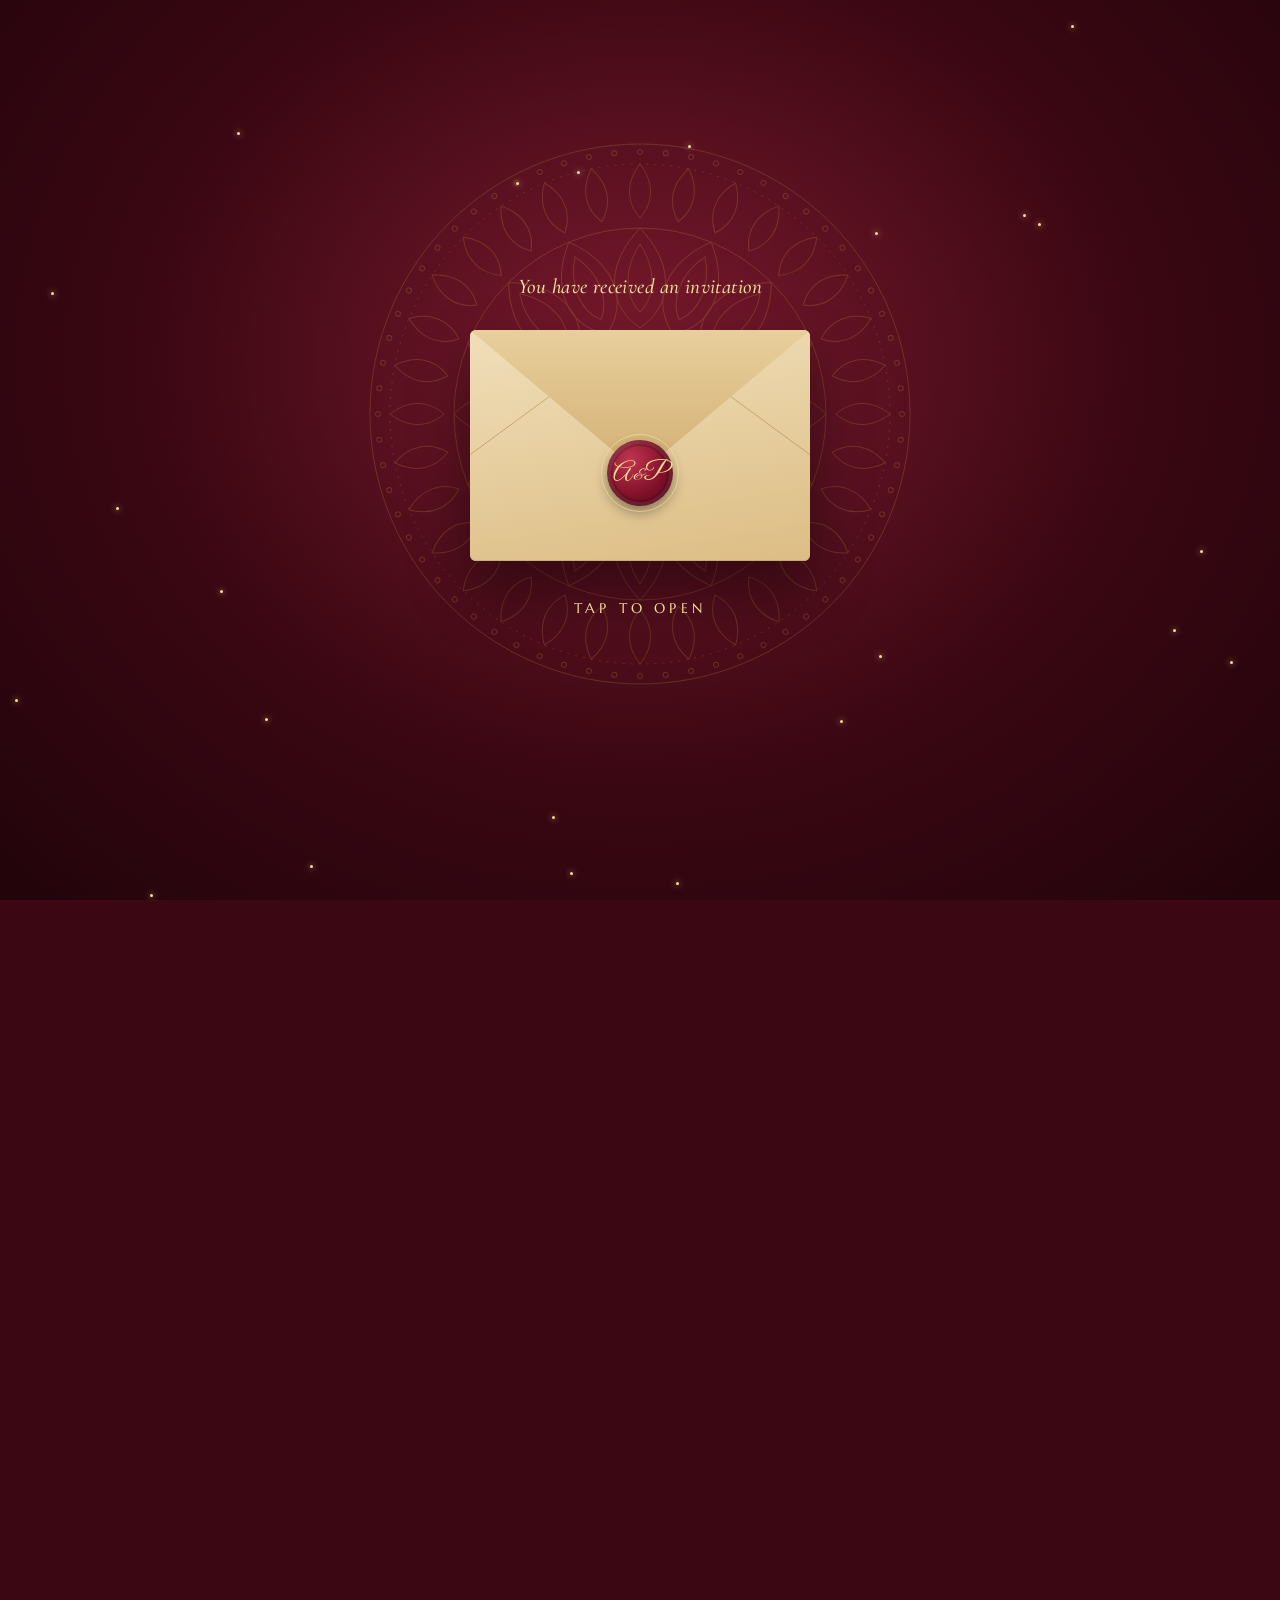
<file: index.html>
<!doctype html>
<html lang="en">
<head>
  <meta charset="utf-8">
  <meta name="viewport" content="width=device-width, initial-scale=1, viewport-fit=cover">
  <meta name="theme-color" content="#4a0b19">
  <title>Anjali &amp; Priyanshu · Wedding Invitation</title>
  <meta name="description" content="Wedding of Anjali (Nandani) &amp; Priyanshu (Bobby) · 21 November 2026 · Raj Palace, Dehradun">
  <meta property="og:title" content="Anjali &amp; Priyanshu · Wedding Invitation">
  <meta property="og:description" content="21 November 2026 · Raj Palace, Guru Road, Lakshman Chowk, Dehradun">
  <meta property="og:type" content="website">
  <meta property="og:url" content="https://preetin0603-a11y.github.io/anjali_weds_priyanshu/">
  <meta property="og:image" content="https://preetin0603-a11y.github.io/anjali_weds_priyanshu/preview.jpg">
  <meta property="og:image:width" content="1200">
  <meta property="og:image:height" content="630">
  <meta name="twitter:card" content="summary_large_image">
  <link rel="preconnect" href="https://fonts.googleapis.com">
  <link rel="preconnect" href="https://fonts.gstatic.com" crossorigin>
  <link href="https://fonts.googleapis.com/css2?family=Cormorant+Garamond:ital,wght@0,500;0,600;0,700;1,500&family=Great+Vibes&family=Lora:wght@400;500;600&family=Marcellus&family=Tiro+Devanagari+Hindi&display=swap" rel="stylesheet">
  <link rel="stylesheet" href="css/style.css">
</head>
<body class="is-locked">

  <!-- Shared SVG defs (flowers are injected by main.js) -->
  <svg class="svg-defs" aria-hidden="true" focusable="false">
    <defs id="svgDefs">
      <radialGradient id="gRose" cx="50%" cy="50%" r="60%">
        <stop offset="0" stop-color="#b4204a"/><stop offset=".6" stop-color="#e0607f"/><stop offset="1" stop-color="#f6b3c3"/>
      </radialGradient>
      <radialGradient id="gRoseIn" cx="50%" cy="50%" r="60%">
        <stop offset="0" stop-color="#7c0d2c"/><stop offset="1" stop-color="#c93a5e"/>
      </radialGradient>
      <radialGradient id="gMari" cx="50%" cy="50%" r="60%">
        <stop offset="0" stop-color="#e2620a"/><stop offset=".7" stop-color="#f6941a"/><stop offset="1" stop-color="#ffc23a"/>
      </radialGradient>
      <radialGradient id="gMariY" cx="50%" cy="50%" r="60%">
        <stop offset="0" stop-color="#f2a40c"/><stop offset="1" stop-color="#ffe066"/>
      </radialGradient>
      <linearGradient id="gLeaf" x1="0" y1="0" x2="1" y2="1">
        <stop offset="0" stop-color="#5f8a3a"/><stop offset="1" stop-color="#2f5a26"/>
      </linearGradient>
      <linearGradient id="gGold" x1="0" y1="0" x2="1" y2="1">
        <stop offset="0" stop-color="#f7dc9b"/><stop offset=".5" stop-color="#d4a449"/><stop offset="1" stop-color="#a8782a"/>
      </linearGradient>
    </defs>
  </svg>

  <!-- ============ 1. ENVELOPE INTRO ============ -->
  <div class="intro" id="intro" role="dialog" aria-label="Open the invitation">
    <div class="intro__mandala js-mandala" data-size="560"></div>
    <div class="intro__sparkles" id="introSparkles"></div>

    <p class="intro__to"><span class="js-guest-line">You have received an invitation</span></p>

    <div class="envelope" id="envelope">
      <div class="envelope__back"></div>
      <div class="envelope__letter">
        <span class="envelope__om">॥ श्री गणेशाय नमः ॥</span>
        <span class="envelope__names">Anjali <i>&amp;</i> Priyanshu</span>
        <span class="envelope__date">21 November 2026</span>
      </div>
      <div class="envelope__pocket"></div>
      <div class="envelope__flap"></div>
      <button class="seal" id="sealBtn" type="button" aria-label="Open invitation">
        <span class="seal__text">A<i>&amp;</i>P</span>
      </button>
    </div>

    <button class="intro__hint" id="openBtn" type="button">Tap to open</button>
  </div>

  <!-- Fixed decor layers -->
  <canvas class="petals" id="petals" aria-hidden="true"></canvas>
  <div class="flora" aria-hidden="true">
    <div class="flora__cluster flora__cluster--tl js-cluster" data-variant="a"></div>
    <div class="flora__cluster flora__cluster--tr js-cluster" data-variant="b"></div>
    <div class="flora__cluster flora__cluster--bl js-cluster" data-variant="b"></div>
    <div class="flora__cluster flora__cluster--br js-cluster" data-variant="a"></div>
  </div>

  <audio id="bgm" preload="auto" loop>
    <source src="audio/wedding.wav" type="audio/wav">
  </audio>

  <main>
    <!-- ============ 2. HERO ============ -->
    <section class="hero" id="home">
      <div class="toran js-toran" aria-hidden="true"></div>
      <div class="hero__rays" aria-hidden="true"></div>
      <div class="hero__mandala js-mandala" data-size="620" aria-hidden="true"></div>
      <div class="hero__palace" aria-hidden="true">
        <svg viewBox="0 0 400 150" preserveAspectRatio="xMidYMax slice">
          <g fill="#2a0510" stroke="rgba(212,164,73,.55)" stroke-width="1">
            <path d="M0 150V96h22V80c0-10 9-18 18-22 9 4 18 12 18 22v16h18V70h10V54c0-14 14-26 26-32 12 6 26 18 26 32v16h10v26h18V60c0-22 18-40 34-48 16 8 34 26 34 48v36h18V70h10V54c0-14 14-26 26-32 12 6 26 18 26 32v16h10v26h18V80c0-10 9-18 18-22 9 4 18 12 18 22v16h22v54z"/>
          </g>
          <g fill="none" stroke="rgba(247,220,155,.5)" stroke-width="1">
            <path d="M184 150v-44c0-10 7-18 16-22 9 4 16 12 16 22v44"/>
            <path d="M106 150v-30c0-7 5-12 11-15 6 3 11 8 11 15v30M272 150v-30c0-7 5-12 11-15 6 3 11 8 11 15v30"/>
            <path d="M32 150v-22c0-5 4-9 8-11 4 2 8 6 8 11v22M352 150v-22c0-5 4-9 8-11 4 2 8 6 8 11v22"/>
          </g>
          <g fill="#f7dc9b"><circle cx="200" cy="10" r="2"/><circle cx="122" cy="20" r="1.6"/><circle cx="278" cy="20" r="1.6"/><circle cx="40" cy="56" r="1.3"/><circle cx="360" cy="56" r="1.3"/></g>
        </svg>
      </div>

      <div class="hero__inner">
        <div class="shloka" data-anim="fade-up">
          <p class="shloka__om">॥ श्री गणेशाय नमः ॥</p>
          <p class="shloka__line">वक्रतुण्ड महाकाय सूर्यकोटि समप्रभ ।<br>निर्विघ्नं कुरु मे देव सर्वकार्येषु सर्वदा ॥</p>
        </div>

        <p class="hero__welcome" data-anim="fade-up">
          <span class="hero__guest js-guest" hidden></span>
          You are cordially invited to celebrate our special day
        </p>

        <h1 class="couple">
          <span class="couple__name couple__name--bride">
            <span class="couple__script">Anjali</span>
            <span class="couple__nick">(Nandani)</span>
          </span>
          <span class="couple__ring" aria-hidden="true">
            <svg viewBox="0 0 120 60">
              <g fill="none" stroke="url(#gGold)" stroke-width="3">
                <circle class="ring-a" cx="46" cy="32" r="20"/>
                <circle class="ring-b" cx="74" cy="32" r="20"/>
              </g>
              <path d="M74 8l4 4-4 4-4-4z" fill="#f7dc9b"/>
              <g class="ring-spark" fill="#fff8e1"><circle cx="20" cy="14" r="1.6"/><circle cx="100" cy="12" r="1.3"/><circle cx="60" cy="56" r="1.2"/></g>
            </svg>
            <span class="couple__with">with</span>
          </span>
          <span class="couple__name couple__name--groom">
            <span class="couple__script">Priyanshu</span>
            <span class="couple__nick">(Bobby)</span>
          </span>
        </h1>

        <div class="hero__date" data-anim="fade-up">
          <span class="hero__divider"></span>
          <p><strong>21 November 2026</strong><span>Raj Palace · Dehradun</span></p>
          <span class="hero__divider"></span>
        </div>

        <div class="countdown" id="countdown" data-anim="fade-up" aria-live="polite">
          <div class="countdown__box"><b data-unit="d">00</b><small>Days</small></div>
          <div class="countdown__box"><b data-unit="h">00</b><small>Hours</small></div>
          <div class="countdown__box"><b data-unit="m">00</b><small>Minutes</small></div>
          <div class="countdown__box"><b data-unit="s">00</b><small>Seconds</small></div>
        </div>
        <p class="countdown__done" id="countdownDone" hidden>The celebrations have begun!</p>

        <a href="#invite" class="scroll-cue" aria-label="Scroll down"><span></span></a>
      </div>
    </section>

    <!-- ============ 3. INVITATION ============ -->
    <section class="invite" id="invite">
      <div class="invite__card" data-anim="zoom">
        <span class="corner corner--bl"></span><span class="corner corner--br"></span>

        <div class="kalash" aria-hidden="true" data-anim="fade-up">
          <svg viewBox="0 0 80 90">
            <g fill="none" stroke="#7a1430" stroke-width="2" stroke-linecap="round" stroke-linejoin="round">
              <path d="M40 4c-3 6-12 8-12 16M40 4c3 6 12 8 12 16M40 4v16"/>
              <path d="M22 22c6-4 30-4 36 0"/>
              <ellipse cx="40" cy="24" rx="16" ry="4"/>
              <path d="M28 28c-14 10-16 34 0 46h24c16-12 14-36 0-46"/>
              <path d="M26 74h28l4 8H22z"/>
              <path d="M32 46h16M40 40v12"/>
            </g>
            <circle cx="40" cy="46" r="10" fill="none" stroke="#d4a449" stroke-width="1.5"/>
          </svg>
        </div>

        <p class="invite__lead" data-anim="fade-up">
          With the blessings of Almighty God and with the best wishes of our family, we cordially invite you to grace the auspicious occasion of the marriage of our beloved daughter and granddaughter of
        </p>
        <p class="invite__elder" data-anim="fade-up">Smt. Basanti Devi W/o Late Shri Biru Singh</p>

        <div class="person" data-anim="fade-left">
          <h2 class="person__name">Anjali <span>(Nandani)</span></h2>
          <p class="person__parents">D/o Smt. Maina Devi &amp; Shri Rakesh Kumar</p>
        </div>

        <div class="invite__with" data-anim="zoom">
          <span class="line"></span><em>With</em><span class="line"></span>
        </div>

        <div class="person" data-anim="fade-right">
          <h2 class="person__name">Priyanshu <span>(Bobby)</span></h2>
          <p class="person__parents">S/o Smt. Sushila Devi &amp; Shri Vijay Pal</p>
          <p class="person__address">R/o Village- Rasel, PO. Chopta Chamoli</p>
        </div>

        <p class="invite__closing" data-anim="fade-up">
          Your gracious presence will add immense joy to our family and make the celebrations even more special
        </p>
      </div>
    </section>

    <!-- ============ 4. PROGRAMME ============ -->
    <section class="programme" id="programme">
      <header class="section-head" data-anim="fade-up">
        <span class="section-head__orn"></span>
        <h2>Programme</h2>
      </header>

      <div class="day" data-anim="fade-up">
        <div class="day__chip"><span>Day 1</span>Friday, 20 November 2026</div>
        <ol class="timeline">
          <li class="event" data-anim="fade-left"><span class="event__icon" data-icon="diya"></span><div class="event__body"><h3>Satyanarayan Katha</h3><time>9:00 AM</time></div></li>
          <li class="event" data-anim="fade-right"><span class="event__icon" data-icon="haldi"></span><div class="event__body"><h3>Shri Ganesh Pujan / Haldi Ceremony</h3><time>10:00 AM</time></div></li>
          <li class="event" data-anim="fade-left"><span class="event__icon" data-icon="mandap"></span><div class="event__body"><h3>Mandap Pooja</h3><time>11:00 AM</time></div></li>
          <li class="event" data-anim="fade-right"><span class="event__icon" data-icon="garland"></span><div class="event__body"><h3>Atithi Satkar</h3><time>All day</time></div></li>
          <li class="event event--night" data-anim="fade-left"><span class="event__icon" data-icon="music"></span><div class="event__body"><h3>Mahila Sangeet / Mehendi</h3><time>7:00 PM</time></div></li>
        </ol>
      </div>

      <div class="day" data-anim="fade-up">
        <div class="day__chip"><span>Day 2</span>Saturday, 21 November 2026</div>
        <ol class="timeline">
          <li class="event" data-anim="fade-left"><span class="event__icon" data-icon="dhol"></span><div class="event__body"><h3>Welcome of Barat</h3><time>12:00 PM</time></div></li>
          <li class="event" data-anim="fade-right"><span class="event__icon" data-icon="thali"></span><div class="event__body"><h3>Lunch</h3><time>1:00 PM</time></div></li>
          <li class="event event--main" data-anim="fade-left"><span class="event__icon" data-icon="agni"></span><div class="event__body"><h3>Vivah Sanskar</h3><time>Shubhlagnanusar</time></div></li>
          <li class="event" data-anim="fade-right"><span class="event__icon" data-icon="doli"></span><div class="event__body"><h3>Vidai</h3><time>5:00 PM</time></div></li>
        </ol>
      </div>
    </section>

    <!-- ============ 5. VENUE ============ -->
    <section class="venue" id="venue">
      <div class="venue__lattice" aria-hidden="true"></div>
      <header class="section-head section-head--light" data-anim="fade-up">
        <span class="section-head__orn"></span>
        <h2>Venue</h2>
      </header>

      <div class="venue__arch" data-anim="zoom">
        <div class="venue__map" id="venueMap" data-src="https://www.google.com/maps?q=Raj+Palace,+Guru+Road,+Lakshman+Chowk,+Dehradun&amp;output=embed">
          <span class="venue__map-loader">Loading map…</span>
        </div>
        <div class="venue__info">
          <h3>Raj Palace</h3>
          <p>Guru Road, Lakshman Chowk<br>Dehradun</p>
          <a class="btn btn--gold" target="_blank" rel="noopener"
             href="https://www.google.com/maps/dir/?api=1&amp;destination=Raj+Palace,+Guru+Road,+Lakshman+Chowk,+Dehradun">
            <svg viewBox="0 0 24 24" aria-hidden="true"><path d="M12 22s7-6.2 7-12a7 7 0 10-14 0c0 5.8 7 12 7 12z" fill="none" stroke="currentColor" stroke-width="1.8"/><circle cx="12" cy="10" r="2.6" fill="currentColor"/></svg>
            Get Directions
          </a>
        </div>
      </div>
    </section>

    <!-- ============ 6. CLOSING ============ -->
    <section class="closing" id="closing">
      <div class="closing__glow" aria-hidden="true"></div>
      <div class="closing__particles" id="goldParticles" aria-hidden="true"></div>

      <div class="blessings" data-anim="fade-up">
        <h2 class="blessings__title">With Blessings &amp; Love</h2>
        <ul class="blessings__list">
          <li data-anim="fade-up">Mr. Suresh, Mr. Deepak <span>(Chachaji)</span></li>
          <li data-anim="fade-up">Preeti, Anshika <span>(Sisters)</span></li>
          <li data-anim="fade-up">Piyush, Divyansh, Sunny, Munny, Prince, Akshay <span>(Brothers)</span></li>
          <li data-anim="fade-up">all Relatives &amp; Friends</li>
        </ul>
      </div>

      <div class="rsvp" data-anim="zoom">
        <p class="rsvp__label">R.S.V.P</p>
        <p class="rsvp__name">Smt. Maina Devi &amp; Shri Rakesh Kumar</p>
        <p class="rsvp__addr">318 Chukkuwala, Dehradun (Uttarakhand)</p>
        <div class="rsvp__calls">
          <a class="btn btn--ghost" href="tel:+919837614960">
            <svg viewBox="0 0 24 24" aria-hidden="true"><path d="M5 4h4l2 5-2.5 1.5a11 11 0 005 5L15 13l5 2v4a2 2 0 01-2 2A16 16 0 013 6a2 2 0 012-2" fill="none" stroke="currentColor" stroke-width="1.8" stroke-linejoin="round"/></svg>
            9837614960
          </a>
          <a class="btn btn--ghost" href="tel:+919458371711">
            <svg viewBox="0 0 24 24" aria-hidden="true"><path d="M5 4h4l2 5-2.5 1.5a11 11 0 005 5L15 13l5 2v4a2 2 0 01-2 2A16 16 0 013 6a2 2 0 012-2" fill="none" stroke="currentColor" stroke-width="1.8" stroke-linejoin="round"/></svg>
            9458371711
          </a>
        </div>
      </div>

      <div class="finale" data-anim="fade-up">
        <p class="finale__thanks" style="line-height: unset;">Thank You</p>
        <p class="finale__names">Anjali <i>&amp;</i> Priyanshu</p>
        <p class="finale__date">21 November 2026 · Dehradun</p>
        <button class="btn btn--gold finale__shower" id="showerBtn" type="button">Shower Blessings</button>
      </div>
    </section>
  </main>

  <script src="https://code.jquery.com/jquery-3.7.1.min.js" integrity="sha256-/JqT3SQfawRcv/BIHPThkBvs0OEvtFFmqPF/lYI/Cxo=" crossorigin="anonymous"></script>
  <script src="js/main.js"></script>
</body>
</html>
</file>
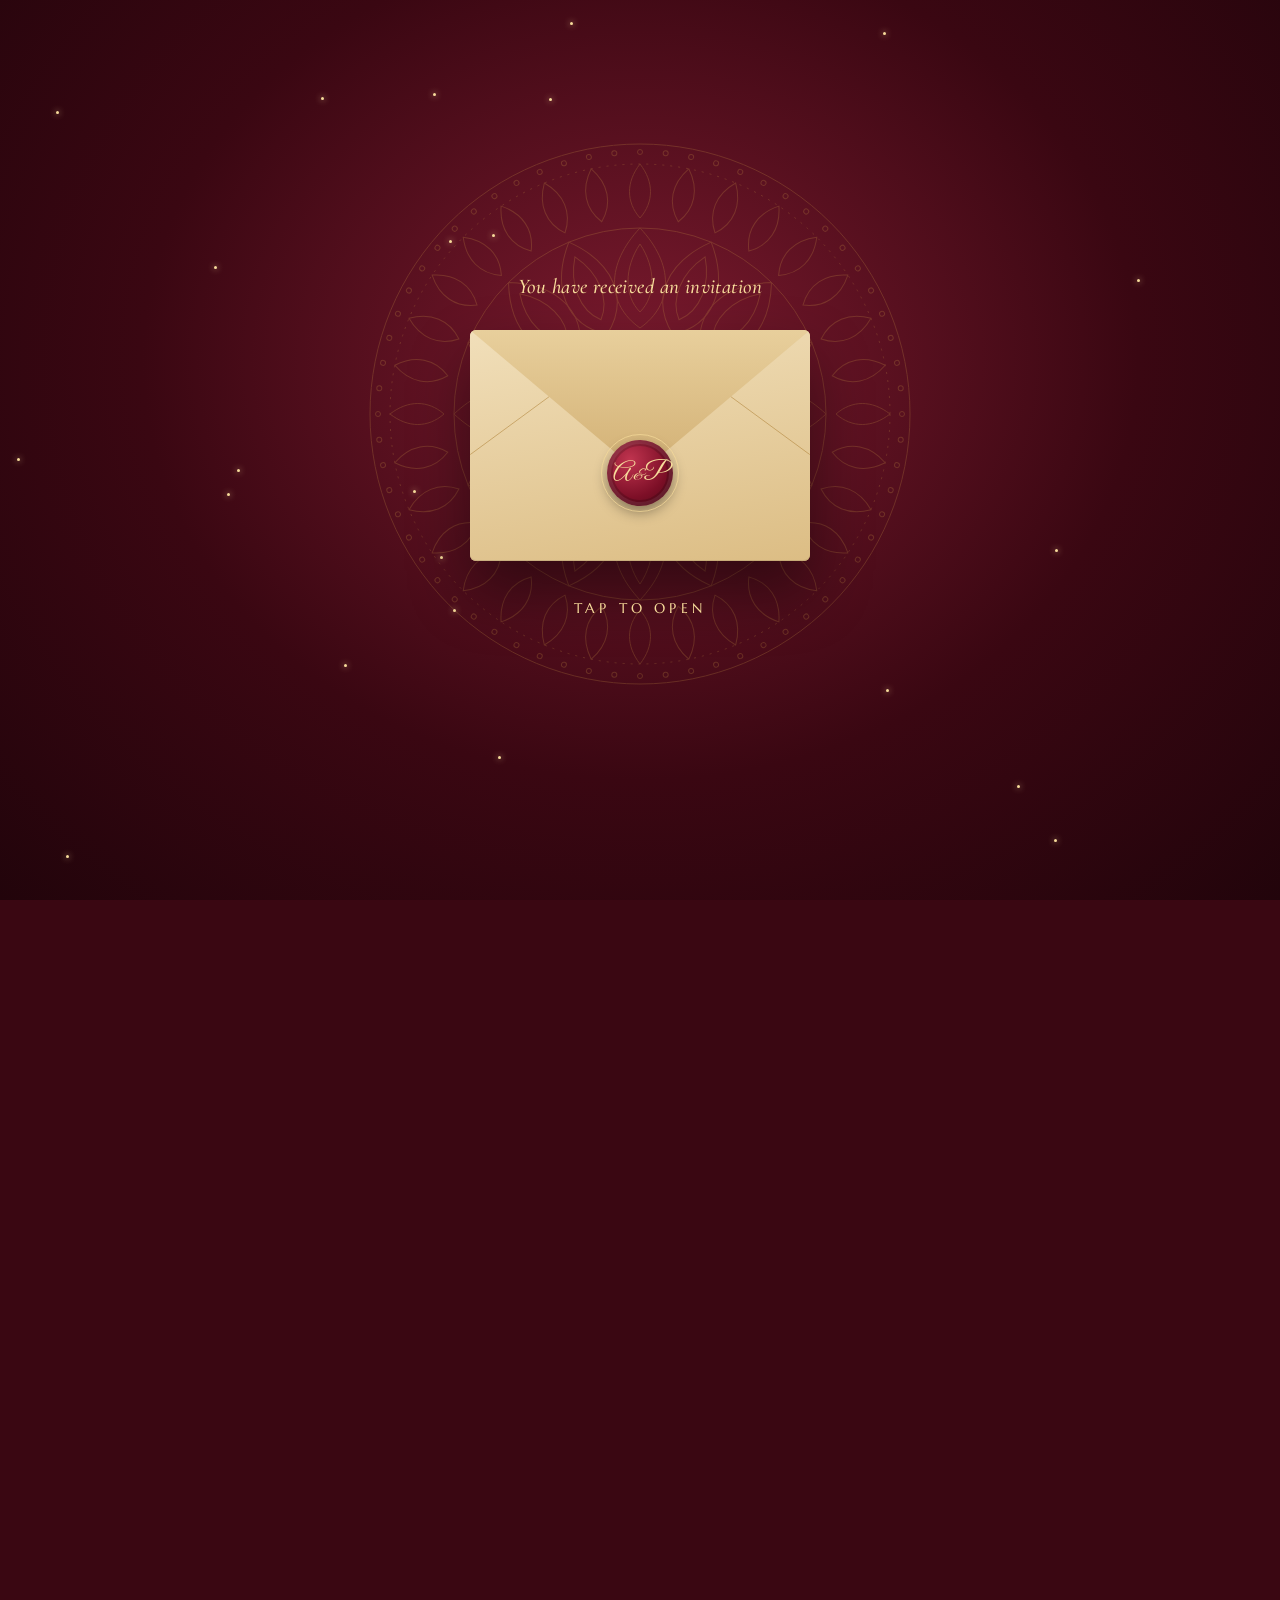
<file: card.html>
<!doctype html>
<html lang="en">
<head>
  <meta charset="utf-8">
  <meta name="viewport" content="width=device-width, initial-scale=1, viewport-fit=cover">
  <meta name="theme-color" content="#4a0b19">
  <title>Anjali &amp; Priyanshu · Wedding Invitation</title>
  <meta name="description" content="Wedding of Anjali (Nandani) &amp; Priyanshu (Bobby) · 21 November 2026 · Raj Palace, Dehradun">
  <meta property="og:title" content="Anjali &amp; Priyanshu · Wedding Invitation">
  <meta property="og:description" content="21 November 2026 · Raj Palace, Guru Road, Lakshman Chowk, Dehradun">
  <meta property="og:type" content="website">
  <meta property="og:url" content="https://preetin0603-a11y.github.io/anjali_weds_priyanshu/">
  <meta property="og:image" content="https://preetin0603-a11y.github.io/anjali_weds_priyanshu/preview.jpg">
  <meta property="og:image:width" content="1200">
  <meta property="og:image:height" content="630">
  <meta name="twitter:card" content="summary_large_image">
  <link rel="preconnect" href="https://fonts.googleapis.com">
  <link rel="preconnect" href="https://fonts.gstatic.com" crossorigin>
  <link href="https://fonts.googleapis.com/css2?family=Cormorant+Garamond:ital,wght@0,500;0,600;0,700;1,500&family=Great+Vibes&family=Lora:wght@400;500;600&family=Marcellus&family=Tiro+Devanagari+Hindi&display=swap" rel="stylesheet">
  <link rel="stylesheet" href="css/style.css">
</head>
<body class="is-locked">

  <!-- Shared SVG defs (flowers are injected by main.js) -->
  <svg class="svg-defs" aria-hidden="true" focusable="false">
    <defs id="svgDefs">
      <radialGradient id="gRose" cx="50%" cy="50%" r="60%">
        <stop offset="0" stop-color="#b4204a"/><stop offset=".6" stop-color="#e0607f"/><stop offset="1" stop-color="#f6b3c3"/>
      </radialGradient>
      <radialGradient id="gRoseIn" cx="50%" cy="50%" r="60%">
        <stop offset="0" stop-color="#7c0d2c"/><stop offset="1" stop-color="#c93a5e"/>
      </radialGradient>
      <radialGradient id="gMari" cx="50%" cy="50%" r="60%">
        <stop offset="0" stop-color="#e2620a"/><stop offset=".7" stop-color="#f6941a"/><stop offset="1" stop-color="#ffc23a"/>
      </radialGradient>
      <radialGradient id="gMariY" cx="50%" cy="50%" r="60%">
        <stop offset="0" stop-color="#f2a40c"/><stop offset="1" stop-color="#ffe066"/>
      </radialGradient>
      <linearGradient id="gLeaf" x1="0" y1="0" x2="1" y2="1">
        <stop offset="0" stop-color="#5f8a3a"/><stop offset="1" stop-color="#2f5a26"/>
      </linearGradient>
      <linearGradient id="gGold" x1="0" y1="0" x2="1" y2="1">
        <stop offset="0" stop-color="#f7dc9b"/><stop offset=".5" stop-color="#d4a449"/><stop offset="1" stop-color="#a8782a"/>
      </linearGradient>
    </defs>
  </svg>

  <!-- ============ 1. ENVELOPE INTRO ============ -->
  <div class="intro" id="intro" role="dialog" aria-label="Open the invitation">
    <div class="intro__mandala js-mandala" data-size="560"></div>
    <div class="intro__sparkles" id="introSparkles"></div>

    <p class="intro__to"><span class="js-guest-line">You have received an invitation</span></p>

    <div class="envelope" id="envelope">
      <div class="envelope__back"></div>
      <div class="envelope__letter">
        <span class="envelope__om">॥ श्री गणेशाय नमः ॥</span>
        <span class="envelope__names">Anjali <i>&amp;</i> Priyanshu</span>
        <span class="envelope__date">21 November 2026</span>
      </div>
      <div class="envelope__pocket"></div>
      <div class="envelope__flap"></div>
      <button class="seal" id="sealBtn" type="button" aria-label="Open invitation">
        <span class="seal__text">A<i>&amp;</i>P</span>
      </button>
    </div>

    <button class="intro__hint" id="openBtn" type="button">Tap to open</button>
  </div>

  <!-- Fixed decor layers -->
  <canvas class="petals" id="petals" aria-hidden="true"></canvas>
  <div class="flora" aria-hidden="true">
    <div class="flora__cluster flora__cluster--tl js-cluster" data-variant="a"></div>
    <div class="flora__cluster flora__cluster--tr js-cluster" data-variant="b"></div>
    <div class="flora__cluster flora__cluster--bl js-cluster" data-variant="b"></div>
    <div class="flora__cluster flora__cluster--br js-cluster" data-variant="a"></div>
  </div>

  <audio id="bgm" preload="auto" loop>
    <source src="audio/wedding.wav" type="audio/wav">
  </audio>

  <main>
    <!-- ============ 2. HERO ============ -->
    <section class="hero" id="home">
      <div class="toran js-toran" aria-hidden="true"></div>
      <div class="hero__rays" aria-hidden="true"></div>
      <div class="hero__mandala js-mandala" data-size="620" aria-hidden="true"></div>
      <div class="hero__palace" aria-hidden="true">
        <svg viewBox="0 0 400 150" preserveAspectRatio="xMidYMax slice">
          <g fill="#2a0510" stroke="rgba(212,164,73,.55)" stroke-width="1">
            <path d="M0 150V96h22V80c0-10 9-18 18-22 9 4 18 12 18 22v16h18V70h10V54c0-14 14-26 26-32 12 6 26 18 26 32v16h10v26h18V60c0-22 18-40 34-48 16 8 34 26 34 48v36h18V70h10V54c0-14 14-26 26-32 12 6 26 18 26 32v16h10v26h18V80c0-10 9-18 18-22 9 4 18 12 18 22v16h22v54z"/>
          </g>
          <g fill="none" stroke="rgba(247,220,155,.5)" stroke-width="1">
            <path d="M184 150v-44c0-10 7-18 16-22 9 4 16 12 16 22v44"/>
            <path d="M106 150v-30c0-7 5-12 11-15 6 3 11 8 11 15v30M272 150v-30c0-7 5-12 11-15 6 3 11 8 11 15v30"/>
            <path d="M32 150v-22c0-5 4-9 8-11 4 2 8 6 8 11v22M352 150v-22c0-5 4-9 8-11 4 2 8 6 8 11v22"/>
          </g>
          <g fill="#f7dc9b"><circle cx="200" cy="10" r="2"/><circle cx="122" cy="20" r="1.6"/><circle cx="278" cy="20" r="1.6"/><circle cx="40" cy="56" r="1.3"/><circle cx="360" cy="56" r="1.3"/></g>
        </svg>
      </div>

      <div class="hero__inner">
        <div class="shloka" data-anim="fade-up">
          <p class="shloka__om">॥ श्री गणेशाय नमः ॥</p>
          <p class="shloka__line">वक्रतुण्ड महाकाय सूर्यकोटि समप्रभ ।<br>निर्विघ्नं कुरु मे देव सर्वकार्येषु सर्वदा ॥</p>
        </div>

        <p class="hero__welcome" data-anim="fade-up">
          <span class="hero__guest js-guest" hidden></span>
          You are cordially invited to celebrate our special day
        </p>

        <h1 class="couple">
          <span class="couple__name couple__name--bride">
            <span class="couple__script">Anjali</span>
            <span class="couple__nick">(Nandani)</span>
          </span>
          <span class="couple__ring" aria-hidden="true">
            <svg viewBox="0 0 120 60">
              <g fill="none" stroke="url(#gGold)" stroke-width="3">
                <circle class="ring-a" cx="46" cy="32" r="20"/>
                <circle class="ring-b" cx="74" cy="32" r="20"/>
              </g>
              <path d="M74 8l4 4-4 4-4-4z" fill="#f7dc9b"/>
              <g class="ring-spark" fill="#fff8e1"><circle cx="20" cy="14" r="1.6"/><circle cx="100" cy="12" r="1.3"/><circle cx="60" cy="56" r="1.2"/></g>
            </svg>
            <span class="couple__with">with</span>
          </span>
          <span class="couple__name couple__name--groom">
            <span class="couple__script">Priyanshu</span>
            <span class="couple__nick">(Bobby)</span>
          </span>
        </h1>

        <div class="hero__date" data-anim="fade-up">
          <span class="hero__divider"></span>
          <p><strong>21 November 2026</strong><span>Raj Palace · Dehradun</span></p>
          <span class="hero__divider"></span>
        </div>

        <div class="countdown" id="countdown" data-anim="fade-up" aria-live="polite">
          <div class="countdown__box"><b data-unit="d">00</b><small>Days</small></div>
          <div class="countdown__box"><b data-unit="h">00</b><small>Hours</small></div>
          <div class="countdown__box"><b data-unit="m">00</b><small>Minutes</small></div>
          <div class="countdown__box"><b data-unit="s">00</b><small>Seconds</small></div>
        </div>
        <p class="countdown__done" id="countdownDone" hidden>The celebrations have begun!</p>

        <a href="#invite" class="scroll-cue" aria-label="Scroll down"><span></span></a>
      </div>
    </section>

    <!-- ============ 3. INVITATION ============ -->
    <section class="invite" id="invite">
      <div class="invite__card" data-anim="zoom">
        <span class="corner corner--bl"></span><span class="corner corner--br"></span>

        <div class="kalash" aria-hidden="true" data-anim="fade-up">
          <svg viewBox="0 0 80 90">
            <g fill="none" stroke="#7a1430" stroke-width="2" stroke-linecap="round" stroke-linejoin="round">
              <path d="M40 4c-3 6-12 8-12 16M40 4c3 6 12 8 12 16M40 4v16"/>
              <path d="M22 22c6-4 30-4 36 0"/>
              <ellipse cx="40" cy="24" rx="16" ry="4"/>
              <path d="M28 28c-14 10-16 34 0 46h24c16-12 14-36 0-46"/>
              <path d="M26 74h28l4 8H22z"/>
              <path d="M32 46h16M40 40v12"/>
            </g>
            <circle cx="40" cy="46" r="10" fill="none" stroke="#d4a449" stroke-width="1.5"/>
          </svg>
        </div>

        <p class="invite__lead" data-anim="fade-up">
          With the blessings of Almighty God and with the best wishes of our family, we cordially invite you to grace the auspicious occasion of the marriage of our beloved daughter and granddaughter of
        </p>
        <p class="invite__elder" data-anim="fade-up">Smt. Basanti Devi W/o Late Shri Biru Singh</p>

        <div class="person" data-anim="fade-left">
          <h2 class="person__name">Anjali <span>(Nandani)</span></h2>
          <p class="person__parents">D/o Smt. Maina Devi &amp; Shri Rakesh Kumar</p>
        </div>

        <div class="invite__with" data-anim="zoom">
          <span class="line"></span><em>With</em><span class="line"></span>
        </div>

        <div class="person" data-anim="fade-right">
          <h2 class="person__name">Priyanshu <span>(Bobby)</span></h2>
          <p class="person__parents">S/o Smt. Sushila Devi &amp; Shri Vijay Pal</p>
          <p class="person__address">R/o Village- Rasel, PO. Chopta Chamoli</p>
        </div>

        <p class="invite__closing" data-anim="fade-up">
          Your gracious presence will add immense joy to our family and make the celebrations even more special
        </p>
      </div>
    </section>

    <!-- ============ 4. PROGRAMME ============ -->
    <section class="programme" id="programme">
      <header class="section-head" data-anim="fade-up">
        <span class="section-head__orn"></span>
        <h2>Programme</h2>
      </header>

      <div class="day" data-anim="fade-up">
        <div class="day__chip"><span>Day 1</span>Friday, 20 November 2026</div>
        <ol class="timeline">
          <li class="event" data-anim="fade-left"><span class="event__icon" data-icon="diya"></span><div class="event__body"><h3>Satyanarayan Katha</h3><time>9:00 AM</time></div></li>
          <li class="event" data-anim="fade-right"><span class="event__icon" data-icon="haldi"></span><div class="event__body"><h3>Shri Ganesh Pujan / Haldi Ceremony</h3><time>10:00 AM</time></div></li>
          <li class="event" data-anim="fade-left"><span class="event__icon" data-icon="mandap"></span><div class="event__body"><h3>Mandap Pooja</h3><time>11:00 AM</time></div></li>
          <li class="event" data-anim="fade-right"><span class="event__icon" data-icon="garland"></span><div class="event__body"><h3>Atithi Satkar</h3><time>All day</time></div></li>
          <li class="event event--night" data-anim="fade-left"><span class="event__icon" data-icon="music"></span><div class="event__body"><h3>Mahila Sangeet / Mehendi</h3><time>7:00 PM</time></div></li>
        </ol>
      </div>

      <div class="day" data-anim="fade-up">
        <div class="day__chip"><span>Day 2</span>Saturday, 21 November 2026</div>
        <ol class="timeline">
          <li class="event" data-anim="fade-left"><span class="event__icon" data-icon="dhol"></span><div class="event__body"><h3>Welcome of Barat</h3><time>12:00 PM</time></div></li>
          <li class="event" data-anim="fade-right"><span class="event__icon" data-icon="thali"></span><div class="event__body"><h3>Lunch</h3><time>1:00 PM</time></div></li>
          <li class="event event--main" data-anim="fade-left"><span class="event__icon" data-icon="agni"></span><div class="event__body"><h3>Vivah Sanskar</h3><time>Shubhlagnanusar</time></div></li>
          <li class="event" data-anim="fade-right"><span class="event__icon" data-icon="doli"></span><div class="event__body"><h3>Vidai</h3><time>5:00 PM</time></div></li>
        </ol>
      </div>
    </section>

    <!-- ============ 5. VENUE ============ -->
    <section class="venue" id="venue">
      <div class="venue__lattice" aria-hidden="true"></div>
      <header class="section-head section-head--light" data-anim="fade-up">
        <span class="section-head__orn"></span>
        <h2>Venue</h2>
      </header>

      <div class="venue__arch" data-anim="zoom">
        <div class="venue__map" id="venueMap" data-src="https://www.google.com/maps?q=Raj+Palace,+Guru+Road,+Lakshman+Chowk,+Dehradun&amp;output=embed">
          <span class="venue__map-loader">Loading map…</span>
        </div>
        <div class="venue__info">
          <h3>Raj Palace</h3>
          <p>Guru Road, Lakshman Chowk<br>Dehradun</p>
          <a class="btn btn--gold" target="_blank" rel="noopener"
             href="https://www.google.com/maps/dir/?api=1&amp;destination=Raj+Palace,+Guru+Road,+Lakshman+Chowk,+Dehradun">
            <svg viewBox="0 0 24 24" aria-hidden="true"><path d="M12 22s7-6.2 7-12a7 7 0 10-14 0c0 5.8 7 12 7 12z" fill="none" stroke="currentColor" stroke-width="1.8"/><circle cx="12" cy="10" r="2.6" fill="currentColor"/></svg>
            Get Directions
          </a>
        </div>
      </div>
    </section>

    <!-- ============ 6. CLOSING ============ -->
    <section class="closing" id="closing">
      <div class="closing__glow" aria-hidden="true"></div>
      <div class="closing__particles" id="goldParticles" aria-hidden="true"></div>

      <div class="blessings" data-anim="fade-up">
        <h2 class="blessings__title">With Blessings &amp; Love</h2>
        <ul class="blessings__list">
          <li data-anim="fade-up">Mr. Suresh, Mr. Deepak <span>(Chachaji)</span></li>
          <li data-anim="fade-up">Preeti, Anshika <span>(Sisters)</span></li>
          <li data-anim="fade-up">Piyush, Divyansh, Sunny, Munny, Prince, Akshay <span>(Brothers)</span></li>
          <li data-anim="fade-up">all Relatives &amp; Friends</li>
        </ul>
      </div>

      <div class="rsvp" data-anim="zoom">
        <p class="rsvp__label">R.S.V.P</p>
        <p class="rsvp__name">Smt. Maina Devi &amp; Shri Rakesh Kumar</p>
        <p class="rsvp__addr">318 Chukkuwala, Dehradun (Uttarakhand)</p>
        <div class="rsvp__calls">
          <a class="btn btn--ghost" href="tel:+919837614960">
            <svg viewBox="0 0 24 24" aria-hidden="true"><path d="M5 4h4l2 5-2.5 1.5a11 11 0 005 5L15 13l5 2v4a2 2 0 01-2 2A16 16 0 013 6a2 2 0 012-2" fill="none" stroke="currentColor" stroke-width="1.8" stroke-linejoin="round"/></svg>
            9837614960
          </a>
          <a class="btn btn--ghost" href="tel:+919458371711">
            <svg viewBox="0 0 24 24" aria-hidden="true"><path d="M5 4h4l2 5-2.5 1.5a11 11 0 005 5L15 13l5 2v4a2 2 0 01-2 2A16 16 0 013 6a2 2 0 012-2" fill="none" stroke="currentColor" stroke-width="1.8" stroke-linejoin="round"/></svg>
            9458371711
          </a>
        </div>
      </div>

      <div class="finale" data-anim="fade-up">
        <p class="finale__thanks">Thank You</p>
        <p class="finale__names">Anjali <i>&amp;</i> Priyanshu</p>
        <p class="finale__date">21 November 2026 · Dehradun</p>
        <button class="btn btn--gold finale__shower" id="showerBtn" type="button">Shower Blessings</button>
      </div>
    </section>
  </main>

  <script src="https://code.jquery.com/jquery-3.7.1.min.js" integrity="sha256-/JqT3SQfawRcv/BIHPThkBvs0OEvtFFmqPF/lYI/Cxo=" crossorigin="anonymous"></script>
  <script src="js/main.js"></script>
</body>
</html>
</file>
<file: css/style.css>
*,*::before,*::after{box-sizing:border-box}html{-webkit-text-size-adjust:100%;scroll-behavior:smooth}html,body{overflow-x:hidden;overflow-x:clip}body{margin:0;background:#3a0712;color:#3b0a16;font-family:"Lora",Georgia,serif;font-size:16px;line-height:1.65;-webkit-font-smoothing:antialiased;-webkit-tap-highlight-color:rgba(0,0,0,0)}body.is-locked{overflow:hidden;height:100vh;height:100dvh}img,svg{display:block;max-width:100%}button{font:inherit;cursor:pointer}h1,h2,h3,p{margin:0}.svg-defs{position:absolute;width:0;height:0;overflow:hidden}[hidden]{display:none !important}section{position:relative;overflow:hidden;padding:84px 20px}[data-anim]{opacity:0;transition:opacity .9s cubic-bezier(0.22, 0.8, 0.24, 1),transform .9s cubic-bezier(0.22, 0.8, 0.24, 1),filter .9s cubic-bezier(0.22, 0.8, 0.24, 1);transition-delay:var(--d, 0s);will-change:opacity,transform}[data-anim=fade-up]{transform:translateY(28px)}[data-anim=fade-left]{transform:translateX(-34px)}[data-anim=fade-right]{transform:translateX(34px)}[data-anim=zoom]{transform:scale(0.92);filter:blur(3px)}[data-anim].is-in{opacity:1;transform:none;filter:none}.btn{position:relative;display:inline-flex;align-items:center;justify-content:center;gap:8px;min-height:48px;padding:12px 26px;border-radius:999px;border:0;font-family:"Marcellus",Georgia,serif;font-size:15px;letter-spacing:.08em;text-decoration:none;overflow:hidden;transition:transform .35s cubic-bezier(0.34, 1.56, 0.64, 1),box-shadow .35s cubic-bezier(0.22, 0.8, 0.24, 1)}.btn svg{width:18px;height:18px;flex:none}.btn::after{content:"";position:absolute;inset:0;background:linear-gradient(110deg, transparent 30%, rgba(255, 255, 255, 0.55) 50%, transparent 70%);transform:translateX(-120%);animation:shimmer 3.6s ease-in-out infinite}.btn:hover{transform:translateY(-2px)}.btn:active{transform:scale(0.95)}.btn--gold{color:#3a0712;background:linear-gradient(135deg, #f7dc9b, #d4a449 55%, #a8782a);box-shadow:0 8px 22px rgba(212,164,73,.35),inset 0 1px 0 rgba(255,255,255,.6)}.btn--ghost{color:#f7dc9b;background:rgba(255,255,255,.04);box-shadow:inset 0 0 0 1px rgba(247,220,155,.55)}.btn--ghost::after{animation-duration:5s;opacity:.4}@keyframes shimmer{0%,60%{transform:translateX(-120%)}100%{transform:translateX(120%)}}.section-head{text-align:center;margin-bottom:40px;position:relative;z-index:2}.section-head h2{font-family:"Great Vibes",cursive;font-weight:400;font-size:clamp(54px,15vw,76px);line-height:1.1;color:#5a0f1f}.section-head__orn{display:block;width:150px;height:22px;margin:0 auto 6px;background:radial-gradient(circle, #d4a449 3px, transparent 3.5px) center/22px 22px no-repeat,linear-gradient(90deg, transparent, #d4a449 45%, transparent 45%, transparent 55%, #d4a449 55%, transparent) center/100% 1px no-repeat}.section-head--light h2{background:linear-gradient(100deg, #a8782a 0%, #f7dc9b 35%, #d4a449 55%, #fff1c7 70%, #a8782a 100%);background-size:220% 100%;-webkit-background-clip:text;background-clip:text;color:rgba(0,0,0,0);animation:goldShift 6s linear infinite}@keyframes goldShift{to{background-position:-220% 0}}.js-mandala svg{width:100%;height:100%}.mandala-spin{animation:spin 90s linear infinite;transform-origin:center}.mandala-spin--rev{animation:spin 140s linear infinite reverse;transform-origin:center}@keyframes spin{to{transform:rotate(360deg)}}.intro{position:fixed;inset:0;z-index:100;display:flex;flex-direction:column;align-items:center;justify-content:center;gap:26px;padding:24px 16px;background:radial-gradient(ellipse at 50% 40%, #7a1a2e 0%, #3a0712 55%, #22040b 100%);transition:opacity 1s cubic-bezier(0.22, 0.8, 0.24, 1),visibility 1s,transform 1.2s cubic-bezier(0.22, 0.8, 0.24, 1)}.intro__mandala{position:absolute;left:50%;top:46%;width:560px;height:560px;margin:-280px 0 0 -280px;opacity:.22;pointer-events:none}.intro__sparkles{position:absolute;inset:0;pointer-events:none}.intro__to{position:relative;z-index:2;font-family:"Cormorant Garamond",Georgia,serif;font-style:italic;font-weight:500;font-size:21px;color:#f7dc9b;text-align:center;letter-spacing:.02em;animation:fadeUp 1.2s cubic-bezier(0.22, 0.8, 0.24, 1) .2s both}.intro__hint{position:relative;z-index:2;border:0;background:none;padding:10px 18px;font-family:"Marcellus",Georgia,serif;font-size:14px;letter-spacing:.3em;text-transform:uppercase;color:#f7dc9b;animation:fadeUp 1.2s cubic-bezier(0.22, 0.8, 0.24, 1) .8s both,breathe 2.4s ease-in-out 2s infinite}.intro.is-opening .intro__hint,.intro.is-opening .intro__to{opacity:0;transition:opacity .5s;animation:none}.intro.is-done{opacity:0;visibility:hidden;transform:scale(1.08);pointer-events:none}@keyframes fadeUp{from{opacity:0;transform:translateY(18px)}to{opacity:1;transform:none}}@keyframes breathe{50%{opacity:.45}}.envelope{--w: min(84vw, 340px);position:relative;z-index:2;width:var(--w);height:calc(var(--w)*.68);perspective:1200px;animation:envIn 1.3s cubic-bezier(0.34, 1.56, 0.64, 1) .3s both,envFloat 4s ease-in-out 1.8s infinite}.envelope__back,.envelope__pocket,.envelope__flap{position:absolute;inset:0;border-radius:6px}.envelope__back{background:linear-gradient(160deg, #e9d3a8, #cfae72);box-shadow:0 30px 60px rgba(0,0,0,.45)}.envelope__letter{position:absolute;left:6%;right:6%;top:8%;bottom:6%;display:flex;flex-direction:column;align-items:center;justify-content:center;gap:4px;padding:12px;text-align:center;background:#fbf4e6;border-radius:4px;box-shadow:inset 0 0 0 1px rgba(168,120,42,.4),inset 0 0 0 5px #fbf4e6,inset 0 0 0 6px rgba(168,120,42,.35);transition:transform 1.2s cubic-bezier(0.22, 0.8, 0.24, 1) .55s;z-index:1}.envelope__om{font-family:"Tiro Devanagari Hindi","Noto Serif Devanagari",serif;font-size:13px;color:#c93a5e}.envelope__names{font-family:"Great Vibes",cursive;font-size:calc(var(--w)*.1);color:#5a0f1f;line-height:1.2}.envelope__names i{font-family:"Cormorant Garamond",Georgia,serif;font-size:.6em;color:#a8782a}.envelope__date{font-family:"Marcellus",Georgia,serif;font-size:11px;letter-spacing:.18em;color:#6b3a44}.envelope__pocket{z-index:2;background:linear-gradient(170deg, #f1dfba, #dcbd84);clip-path:polygon(0 0, 50% 54%, 100% 0, 100% 100%, 0 100%);box-shadow:inset 0 -1px 0 rgba(0,0,0,.1)}.envelope__pocket::before{content:"";position:absolute;inset:0;background:linear-gradient(to bottom right, transparent 49.6%, rgba(168, 120, 42, 0.5) 50%, transparent 50.4%) left/50% 54% no-repeat,linear-gradient(to bottom left, transparent 49.6%, rgba(168, 120, 42, 0.5) 50%, transparent 50.4%) right/50% 54% no-repeat;background-position:left top,right top}.envelope__flap{z-index:3;bottom:auto;height:62%;background:linear-gradient(180deg, #e8cf9c, #d2b074);clip-path:polygon(0 0, 100% 0, 50% 100%);transform-origin:top center;transition:transform .9s cubic-bezier(0.22, 0.8, 0.24, 1),z-index 0s .45s;filter:drop-shadow(0 4px 6px rgba(0, 0, 0, 0.15))}.is-opening .envelope{animation:none}.is-opening .envelope__flap{transform:rotateX(180deg);z-index:0}.is-opening .envelope__letter{transform:translateY(-58%) scale(1.04);z-index:1}@keyframes envIn{from{opacity:0;transform:translateY(40px) scale(0.85) rotate(-4deg)}to{opacity:1;transform:none}}@keyframes envFloat{50%{transform:translateY(-8px)}}.seal{position:absolute;z-index:4;left:50%;top:62%;width:66px;height:66px;margin:-33px 0 0 -33px;border:0;border-radius:50%;background:radial-gradient(circle at 35% 30%, #c0344f, #7d0f27 60%, #4d0716);box-shadow:0 6px 14px rgba(0,0,0,.4),inset 0 0 0 4px rgba(255,255,255,.08),inset 0 0 0 6px rgba(0,0,0,.18);transition:transform .5s cubic-bezier(0.34, 1.56, 0.64, 1),opacity .4s}.seal::before{content:"";position:absolute;inset:-6px;border-radius:50%;border:1px solid rgba(247,220,155,.7);animation:ping 2s ease-out infinite}.seal__text{font-family:"Great Vibes",cursive;font-size:26px;color:#f7dc9b}.seal__text i{font-size:.6em;padding:0 1px}.seal:active{transform:scale(0.9)}.is-opening .seal{transform:scale(0) rotate(90deg);opacity:0}@keyframes ping{from{transform:scale(0.9);opacity:1}to{transform:scale(1.5);opacity:0}}.sparkle{position:absolute;width:6px;height:6px;margin:-3px;background:radial-gradient(circle, #fff 0, #f7dc9b 40%, transparent 70%);border-radius:50%;animation:sparkleBurst 1.4s cubic-bezier(0.22, 0.8, 0.24, 1) forwards}.sparkle--star{width:12px;height:12px;margin:-6px;border-radius:0;background:#f7dc9b;clip-path:polygon(50% 0, 62% 38%, 100% 50%, 62% 62%, 50% 100%, 38% 62%, 0 50%, 38% 38%)}@keyframes sparkleBurst{0%{opacity:0;transform:translate(0, 0) scale(0.3)}20%{opacity:1}100%{opacity:0;transform:translate(var(--x), var(--y)) scale(1) rotate(180deg)}}.twinkle{position:absolute;width:3px;height:3px;border-radius:50%;background:#f7dc9b;box-shadow:0 0 6px #f7dc9b;animation:twinkle var(--t, 3s) ease-in-out var(--d, 0s) infinite}@keyframes twinkle{0%,100%{opacity:.1;transform:scale(0.6)}50%{opacity:1;transform:scale(1.2)}}.petals{position:fixed;inset:0;width:100%;height:100%;z-index:40;pointer-events:none}.flora{position:fixed;inset:0;z-index:30;pointer-events:none;opacity:0;transition:opacity 1.6s cubic-bezier(0.22, 0.8, 0.24, 1) .4s}.is-ready .flora{opacity:1}.flora__cluster{position:absolute;width:132px;height:132px}.flora__cluster svg{width:100%;height:100%;overflow:visible}@media(min-width: 640px){.flora__cluster{width:190px;height:190px}}.flora__cluster--tl{top:-34px;left:-38px}.flora__cluster--tr{top:-34px;right:-38px;transform:scaleX(-1)}.flora__cluster--bl{bottom:-40px;left:-42px;transform:scaleY(-1)}.flora__cluster--br{bottom:-40px;right:-42px;transform:scale(-1, -1)}.sway{transform-box:fill-box;transform-origin:center;animation:sway var(--t, 6s) ease-in-out var(--d, 0s) infinite alternate}.bob{animation:bob var(--t, 5s) ease-in-out var(--d, 0s) infinite alternate}@keyframes sway{from{transform:rotate(-5deg)}to{transform:rotate(6deg)}}@keyframes bob{from{transform:translate(0, 0)}to{transform:translate(4px, 6px)}}.hero{min-height:100vh;min-height:100svh;display:flex;align-items:center;justify-content:center;padding:120px 22px 150px;color:#fbf4e6;text-align:center;background:radial-gradient(ellipse 80% 50% at 50% 38%, rgba(212, 164, 73, 0.22), transparent 70%),radial-gradient(ellipse at 50% 0%, #7d1830 0%, #5a0f1f 40%, #3a0712 85%)}.hero__rays{position:absolute;left:50%;top:38%;width:900px;height:900px;margin:-450px 0 0 -450px;background:repeating-conic-gradient(from 0deg, rgba(247, 220, 155, 0.07) 0deg 6deg, transparent 6deg 18deg);mask-image:radial-gradient(circle, #000 10%, transparent 60%);-webkit-mask-image:radial-gradient(circle, #000 10%, transparent 60%);animation:spin 160s linear infinite}.hero__mandala{position:absolute;left:50%;top:52%;width:620px;height:620px;margin:-310px 0 0 -310px;opacity:.16;pointer-events:none}.hero__palace{position:absolute;left:0;right:0;bottom:0;height:150px}.hero__palace svg{width:100%;height:100%}.hero__palace::before{content:"";position:absolute;left:10%;right:10%;bottom:20px;height:120px;background:radial-gradient(ellipse at 50% 100%, rgba(247, 190, 90, 0.35), transparent 70%)}.hero__inner{position:relative;z-index:2;width:100%;max-width:520px}.hero__welcome{margin:22px auto 6px;max-width:300px;font-family:"Cormorant Garamond",Georgia,serif;font-style:italic;font-weight:500;font-size:20px;line-height:1.4;color:rgba(251,244,230,.92)}.hero__guest{display:block;margin-bottom:6px;font-family:"Marcellus",Georgia,serif;font-style:normal;font-size:15px;letter-spacing:.14em;color:#f7dc9b}.hero__date{display:flex;align-items:center;gap:12px;justify-content:center;margin-top:26px}.hero__date p{display:flex;flex-direction:column;gap:2px}.hero__date strong{font-family:"Cormorant Garamond",Georgia,serif;font-weight:700;font-size:22px;letter-spacing:.04em;color:#f7dc9b}.hero__date span{font-family:"Marcellus",Georgia,serif;font-size:13px;letter-spacing:.22em;text-transform:uppercase;color:rgba(251,244,230,.8)}.hero__divider{flex:1;max-width:50px;height:1px;background:linear-gradient(90deg, transparent, #d4a449)}.hero__divider:last-child{transform:scaleX(-1)}.toran{position:absolute;top:0;left:0;right:0;height:120px;z-index:3;pointer-events:none}.toran::before{content:"";position:absolute;top:6px;left:-5%;right:-5%;height:26px;border-bottom:2px solid rgba(212,164,73,.7);border-radius:0 0 50% 50%/0 0 100% 100%}.toran__strand{position:absolute;top:6px;width:16px;transform-origin:top center;animation:swing var(--t, 3.4s) ease-in-out var(--d, 0s) infinite alternate}.toran__strand svg{width:16px;height:auto}@keyframes swing{from{transform:rotate(-4deg)}to{transform:rotate(4deg)}}.shloka__om{font-family:"Tiro Devanagari Hindi","Noto Serif Devanagari",serif;font-size:20px;color:#f7dc9b;letter-spacing:.04em}.shloka__line{margin-top:6px;font-family:"Tiro Devanagari Hindi","Noto Serif Devanagari",serif;font-size:15px;line-height:1.75;color:rgba(251,244,230,.85)}.couple{margin:18px 0 0;font-weight:400;display:flex;flex-direction:column;align-items:center}.couple__name{display:flex;flex-direction:column;align-items:center}.couple__script{display:inline-block;padding:0 .2em;font-family:"Great Vibes",cursive;font-size:clamp(64px,19vw,96px);line-height:1.05;background:linear-gradient(100deg, #a8782a 0%, #f7dc9b 35%, #d4a449 55%, #fff1c7 70%, #a8782a 100%);background-size:220% 100%;-webkit-background-clip:text;background-clip:text;color:rgba(0,0,0,0);filter:drop-shadow(0 2px 10px rgba(0, 0, 0, 0.35));clip-path:inset(0 100% 0 0)}.is-ready .couple__script{animation:write 2s cubic-bezier(0.22, 0.8, 0.24, 1) forwards,goldShift 7s linear 2s infinite}.is-ready .couple__name--groom .couple__script{animation-delay:1.2s,3.2s}.couple__nick{font-family:"Cormorant Garamond",Georgia,serif;font-weight:600;font-style:italic;font-size:19px;color:rgba(251,244,230,.85);letter-spacing:.06em;opacity:0}.is-ready .couple__nick{animation:fadeUp 1s cubic-bezier(0.22, 0.8, 0.24, 1) 1.4s forwards}.is-ready .couple__name--groom .couple__nick{animation-delay:2.6s}.couple__ring{position:relative;width:120px;height:60px;margin:12px 0}.couple__ring svg{width:100%;height:100%}.couple__ring circle{stroke-dasharray:126;stroke-dashoffset:126}.is-ready .couple__ring .ring-a{animation:draw 1.4s cubic-bezier(0.22, 0.8, 0.24, 1) .7s forwards}.is-ready .couple__ring .ring-b{animation:draw 1.4s cubic-bezier(0.22, 0.8, 0.24, 1) 1s forwards}.couple__ring .ring-spark{opacity:0}.is-ready .couple__ring .ring-spark{animation:twinkle 2.6s ease-in-out 2s infinite}.couple__with{position:absolute;left:50%;top:100%;transform:translate(-50%, -2px);font-family:"Marcellus",Georgia,serif;font-size:11px;letter-spacing:.35em;text-transform:uppercase;color:#f7dc9b;opacity:0}.is-ready .couple__with{animation:fadeUp 1s cubic-bezier(0.22, 0.8, 0.24, 1) 1.8s forwards}@keyframes write{from{clip-path:inset(0 100% 0 0)}to{clip-path:inset(0 -10% 0 0)}}@keyframes draw{to{stroke-dashoffset:0}}.countdown{display:grid;grid-template-columns:repeat(4, 1fr);gap:8px;max-width:340px;margin:26px auto 0}.countdown__box{position:relative;padding:12px 2px 10px;border-radius:14px 14px 14px 14px;background:linear-gradient(180deg, rgba(255, 255, 255, 0.07), rgba(255, 255, 255, 0.02));box-shadow:inset 0 0 0 1px rgba(247,220,155,.35)}.countdown__box::before{content:"";position:absolute;top:-1px;left:30%;right:30%;height:2px;background:#d4a449;border-radius:2px}.countdown__box b{display:block;font-family:"Cormorant Garamond",Georgia,serif;font-weight:700;font-size:30px;line-height:1;color:#fff6df;font-variant-numeric:tabular-nums}.countdown__box b.tick{animation:tick .5s cubic-bezier(0.22, 0.8, 0.24, 1)}.countdown__box small{display:block;margin-top:6px;font-family:"Marcellus",Georgia,serif;font-size:10.5px;letter-spacing:.14em;text-transform:uppercase;color:#f7dc9b}.countdown__done{margin-top:22px;font-family:"Cormorant Garamond",Georgia,serif;font-size:22px;font-style:italic;color:#f7dc9b}@keyframes tick{from{transform:translateY(-8px);opacity:.2}to{transform:none;opacity:1}}.scroll-cue{display:block;width:26px;height:42px;margin:36px auto 0;border-radius:14px;box-shadow:inset 0 0 0 1.5px rgba(247,220,155,.7)}.scroll-cue span{display:block;width:4px;height:8px;margin:8px auto 0;border-radius:2px;background:#f7dc9b;animation:cue 1.8s ease-in-out infinite}@keyframes cue{0%{transform:translateY(0);opacity:1}80%{transform:translateY(14px);opacity:0}100%{opacity:0}}.invite{padding:70px 18px 80px;background:radial-gradient(circle at 20% 10%, rgba(201, 58, 94, 0.08), transparent 40%),radial-gradient(circle at 80% 90%, rgba(212, 164, 73, 0.14), transparent 45%),#f6ead2}.invite::before{content:"";position:absolute;inset:0;opacity:.5;background-image:radial-gradient(circle at 50% 50%, rgba(168, 120, 42, 0.18) 1.2px, transparent 1.6px),radial-gradient(circle at 0 0, rgba(168, 120, 42, 0.12) 1px, transparent 1.4px);background-size:26px 26px,26px 26px;background-position:0 0,13px 13px}.invite__card{position:relative;max-width:480px;margin:0 auto;padding:42px 22px 40px;text-align:center;background:linear-gradient(180deg, #fffaf0, #fbf4e6);border-radius:140px 140px 16px 16px;box-shadow:0 24px 50px rgba(90,15,31,.14),inset 0 0 0 1px rgba(168,120,42,.35),inset 0 0 0 7px #fffaf0,inset 0 0 0 8px rgba(168,120,42,.3)}.invite__lead{font-size:16px;color:#6b3a44;line-height:1.75}.invite__elder{margin-top:12px;font-family:"Cormorant Garamond",Georgia,serif;font-weight:700;font-size:21px;line-height:1.35;color:#5a0f1f}.invite__with{display:flex;align-items:center;justify-content:center;gap:12px;margin:18px 0}.invite__with em{font-family:"Great Vibes",cursive;font-style:normal;font-size:40px;color:#a8782a;line-height:1}.invite__with .line{width:56px;height:1px;background:linear-gradient(90deg, transparent, #d4a449)}.invite__with .line:last-child{transform:scaleX(-1)}.invite__closing{margin-top:30px;padding-top:22px;border-top:1px dashed rgba(168,120,42,.45);font-family:"Cormorant Garamond",Georgia,serif;font-style:italic;font-weight:500;font-size:20px;line-height:1.5;color:#5a0f1f}.corner{position:absolute;width:34px;height:34px;border:2px solid #d4a449}.corner--bl{left:14px;bottom:14px;border-right:0;border-top:0;border-radius:0 0 0 10px}.corner--br{right:14px;bottom:14px;border-left:0;border-top:0;border-radius:0 0 10px 0}.kalash{width:64px;margin:0 auto 18px}.kalash svg{width:100%;height:auto}.person{margin-top:26px}.person__name{font-family:"Great Vibes",cursive;font-weight:400;font-size:clamp(50px,14vw,64px);line-height:1.1;color:#5a0f1f}.person__name span{font-family:"Cormorant Garamond",Georgia,serif;font-style:italic;font-weight:600;font-size:20px;color:#c93a5e;vertical-align:middle}.person__parents{margin-top:4px;font-family:"Cormorant Garamond",Georgia,serif;font-weight:600;font-size:18px;color:#3b0a16}.person__address{font-size:15px;color:#6b3a44}.programme{background:radial-gradient(ellipse at 50% 0%, rgba(255, 255, 255, 0.7), transparent 60%),linear-gradient(180deg, #fbe9e7, #f8dcd8 60%, #f4d2cc)}.programme::before{content:"";position:absolute;inset:0;opacity:.35;pointer-events:none;background:radial-gradient(circle at 50% 0, transparent 14px, rgba(201, 58, 94, 0.18) 15px, transparent 16px) 0 0/40px 40px,radial-gradient(circle at 50% 100%, transparent 14px, rgba(201, 58, 94, 0.18) 15px, transparent 16px) 20px 20px/40px 40px}.day{position:relative;z-index:2;max-width:480px;margin:0 auto 46px}.day:last-child{margin-bottom:0}.day__chip{display:flex;flex-direction:column;align-items:center;gap:2px;width:fit-content;margin:0 auto 26px;padding:12px 24px;border-radius:999px;background:#5a0f1f;color:#fbf4e6;box-shadow:0 10px 24px rgba(90,15,31,.25),inset 0 0 0 1px rgba(247,220,155,.5),inset 0 0 0 4px #5a0f1f,inset 0 0 0 5px rgba(247,220,155,.3);font-family:"Cormorant Garamond",Georgia,serif;font-weight:700;font-size:18px;letter-spacing:.02em;text-align:center}.day__chip span{font-family:"Marcellus",Georgia,serif;font-weight:400;font-size:11px;letter-spacing:.3em;text-transform:uppercase;color:#f7dc9b}.timeline{position:relative;list-style:none;margin:0;padding:0 0 0 0}.timeline::before{content:"";position:absolute;left:27px;top:10px;bottom:10px;width:2px;background:linear-gradient(180deg, transparent, #d4a449 8%, #c93a5e 50%, #d4a449 92%, transparent);transform-origin:top;transform:scaleY(0);transition:transform 1.6s cubic-bezier(0.22, 0.8, 0.24, 1) .2s}.day.is-in .timeline::before{transform:scaleY(1)}.event{position:relative;display:flex;align-items:center;gap:14px;margin-bottom:14px}.event:last-child{margin-bottom:0}.event__icon{position:relative;z-index:1;flex:none;display:grid;place-items:center;width:56px;height:56px;border-radius:50%;background:radial-gradient(circle at 35% 30%, #fffaf0, #f6e6c4);box-shadow:0 6px 14px rgba(90,15,31,.15),inset 0 0 0 1.5px #d4a449,inset 0 0 0 4px #fffaf0,inset 0 0 0 5px rgba(201,58,94,.35);color:#5a0f1f;transition:transform .5s cubic-bezier(0.34, 1.56, 0.64, 1)}.event__icon svg{width:28px;height:28px}.event__body{flex:1;min-width:0;padding:14px 16px;border-radius:14px;background:rgba(255,250,240,.88);box-shadow:0 8px 20px rgba(90,15,31,.08),inset 0 0 0 1px rgba(212,164,73,.4);transition:transform .4s cubic-bezier(0.22, 0.8, 0.24, 1),box-shadow .4s cubic-bezier(0.22, 0.8, 0.24, 1)}.event__body h3{font-family:"Cormorant Garamond",Georgia,serif;font-weight:700;font-size:19px;line-height:1.25;color:#5a0f1f}.event__body time{display:inline-block;margin-top:6px;padding:2px 12px;border-radius:999px;font-family:"Marcellus",Georgia,serif;font-size:13px;letter-spacing:.08em;color:#3a0712;background:linear-gradient(135deg, #f7dc9b, #ecc77a)}.event:hover .event__icon,.event:active .event__icon{transform:rotate(-10deg) scale(1.08)}.event:active .event__body{transform:scale(0.98)}.event.is-in .event__icon{animation:pop .7s cubic-bezier(0.34, 1.56, 0.64, 1) both;animation-delay:calc(var(--d, 0s) + .2s)}.event--night .event__body{background:linear-gradient(135deg, #4a0b19, #6b1427)}.event--night .event__body h3{color:#fbf4e6}.event--main .event__body{background:linear-gradient(135deg, #5a0f1f, #8a1d38);box-shadow:0 12px 26px rgba(90,15,31,.3),inset 0 0 0 1px #d4a449}.event--main .event__body h3{color:#f7dc9b;font-size:21px}.event--main .event__icon{box-shadow:0 0 0 6px rgba(212,164,73,.25),0 0 26px rgba(212,164,73,.6),inset 0 0 0 1.5px #d4a449,inset 0 0 0 4px #fffaf0}@keyframes pop{from{transform:scale(0.4) rotate(-30deg)}to{transform:none}}.venue{color:#fbf4e6;background:radial-gradient(ellipse at 50% 20%, #6e1529, #3a0712 60%, #22040b)}.venue__lattice{position:absolute;inset:0;opacity:.14;pointer-events:none;background:radial-gradient(circle at 50% 50%, transparent 9px, #d4a449 10px, transparent 11px) 0 0/34px 34px,linear-gradient(45deg, transparent 48%, rgba(212, 164, 73, 0.6) 49%, rgba(212, 164, 73, 0.6) 51%, transparent 52%) 0 0/34px 34px,linear-gradient(-45deg, transparent 48%, rgba(212, 164, 73, 0.6) 49%, rgba(212, 164, 73, 0.6) 51%, transparent 52%) 0 0/34px 34px;mask-image:linear-gradient(180deg, #000, transparent 70%);-webkit-mask-image:linear-gradient(180deg, #000, transparent 70%)}.venue__arch{position:relative;z-index:2;max-width:440px;margin:0 auto;padding:10px;border-radius:200px 200px 22px 22px;background:linear-gradient(180deg, rgba(247, 220, 155, 0.9), #a8782a);box-shadow:0 30px 60px rgba(0,0,0,.45)}.venue__map{position:relative;height:280px;overflow:hidden;border-radius:190px 190px 6px 6px;background:#2a0510}.venue__map iframe{width:100%;height:100%;border:0;filter:sepia(0.25) saturate(0.9)}.venue__map-loader{position:absolute;inset:0;display:grid;place-items:center;font-family:"Marcellus",Georgia,serif;font-size:13px;letter-spacing:.2em;color:#f7dc9b}.venue__info{padding:22px 16px 24px;text-align:center;border-radius:0 0 16px 16px;background:#3a0712}.venue__info h3{font-family:"Cormorant Garamond",Georgia,serif;font-weight:700;font-size:30px;background:linear-gradient(100deg, #a8782a 0%, #f7dc9b 35%, #d4a449 55%, #fff1c7 70%, #a8782a 100%);background-size:220% 100%;-webkit-background-clip:text;background-clip:text;color:rgba(0,0,0,0);animation:goldShift 6s linear infinite}.venue__info p{margin:4px 0 18px;font-size:17px;color:rgba(251,244,230,.9)}.closing{padding-bottom:110px;color:#fbf4e6;text-align:center;background:linear-gradient(180deg, #22040b, #3a0712 40%, #5a0f1f 100%)}.closing__glow{position:absolute;left:50%;bottom:-200px;width:600px;height:500px;margin-left:-300px;background:radial-gradient(ellipse, rgba(247, 190, 90, 0.3), transparent 65%);animation:breatheGlow 6s ease-in-out infinite}.closing__particles{position:absolute;inset:0;pointer-events:none}@keyframes breatheGlow{50%{opacity:.55;transform:scale(1.08)}}.gold-dot{position:absolute;bottom:-10px;width:var(--s, 4px);height:var(--s, 4px);border-radius:50%;background:#f7dc9b;box-shadow:0 0 8px #d4a449;animation:rise var(--t, 9s) linear var(--d, 0s) infinite}@keyframes rise{0%{transform:translate(0, 0);opacity:0}10%{opacity:1}100%{transform:translate(var(--x, 20px), -110vh);opacity:0}}.blessings{position:relative;z-index:2;max-width:460px;margin:0 auto}.blessings__title{font-family:"Great Vibes",cursive;font-weight:400;font-size:clamp(46px,13vw,62px);line-height:1.15;background:linear-gradient(100deg, #a8782a 0%, #f7dc9b 35%, #d4a449 55%, #fff1c7 70%, #a8782a 100%);background-size:220% 100%;-webkit-background-clip:text;background-clip:text;color:rgba(0,0,0,0);animation:goldShift 6s linear infinite}.blessings__list{list-style:none;margin:18px 0 0;padding:0}.blessings__list li{padding:10px 0;font-family:"Cormorant Garamond",Georgia,serif;font-weight:600;font-size:19px;line-height:1.4;border-bottom:1px solid rgba(247,220,155,.15)}.blessings__list li:last-child{border-bottom:0;font-style:italic}.blessings__list li span{color:#f7dc9b;font-weight:500;font-style:italic}.rsvp{position:relative;z-index:2;max-width:420px;margin:40px auto 0;padding:26px 18px;border-radius:20px;background:linear-gradient(180deg, rgba(255, 255, 255, 0.07), rgba(255, 255, 255, 0.02));box-shadow:inset 0 0 0 1px rgba(247,220,155,.4)}.rsvp__label{font-family:"Marcellus",Georgia,serif;font-size:14px;letter-spacing:.4em;color:#f7dc9b}.rsvp__name{margin-top:8px;font-family:"Cormorant Garamond",Georgia,serif;font-weight:700;font-size:21px}.rsvp__addr{font-size:15px;color:rgba(251,244,230,.8)}.rsvp__calls{display:flex;flex-wrap:wrap;justify-content:center;gap:10px;margin-top:18px}.rsvp__calls .btn{flex:1 1 150px;padding:12px 14px}.finale{position:relative;z-index:2;margin-top:54px}.finale__thanks{font-family:"Great Vibes",cursive;font-size:clamp(60px,18vw,84px);line-height:1.1;background:linear-gradient(100deg, #a8782a 0%, #f7dc9b 35%, #d4a449 55%, #fff1c7 70%, #a8782a 100%);background-size:220% 100%;-webkit-background-clip:text;background-clip:text;color:rgba(0,0,0,0);animation:goldShift 6s linear infinite}.finale__names{margin-top:4px;font-family:"Cormorant Garamond",Georgia,serif;font-weight:700;font-size:26px;letter-spacing:.04em}.finale__names i{color:#d4a449;font-style:italic}.finale__date{margin-top:4px;font-family:"Marcellus",Georgia,serif;font-size:13px;letter-spacing:.2em;text-transform:uppercase;color:rgba(251,244,230,.75)}.finale__shower{margin-top:26px}@media(prefers-reduced-motion: reduce){*,*::before,*::after{animation-duration:.01ms !important;animation-iteration-count:1 !important;transition-duration:.01ms !important}.couple__script{clip-path:none}.couple__ring circle{stroke-dashoffset:0}.couple__nick,.couple__with{opacity:1}}
</file>
